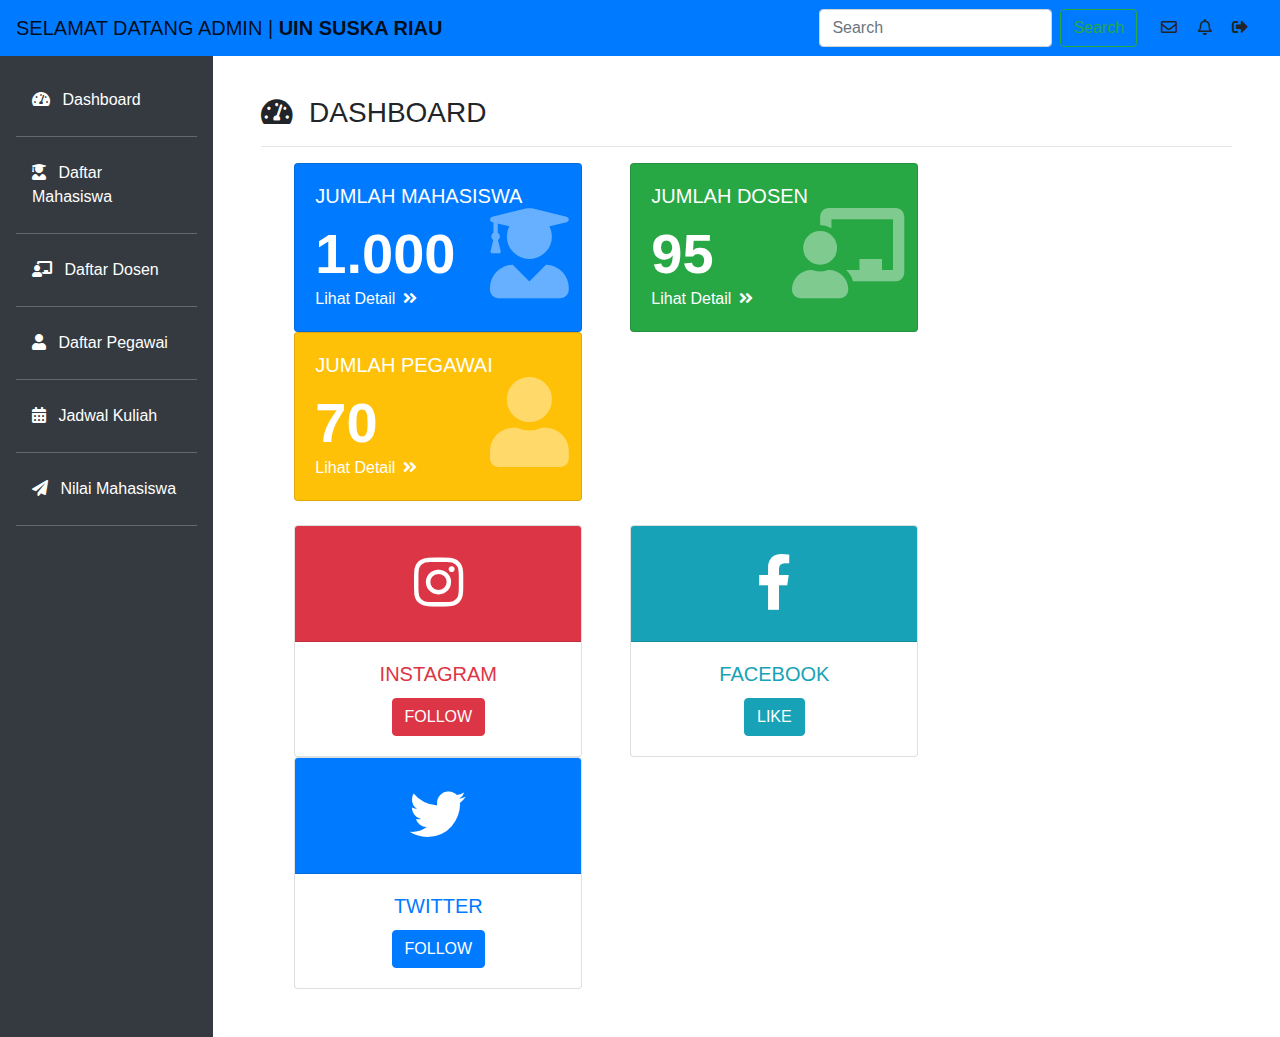
<file: index.html>
<!doctype html>
<html lang="en">
  <head>
    <!-- Required meta tags -->
    <meta charset="utf-8">
    <meta name="viewport" content="width=device-width, initial-scale=1, shrink-to-fit=no">

    <!-- Bootstrap CSS -->
    <link rel="stylesheet" href="https://maxcdn.bootstrapcdn.com/bootstrap/4.0.0/css/bootstrap.min.css" integrity="sha384-Gn5384xqQ1aoWXA+058RXPxPg6fy4IWvTNh0E263XmFcJlSAwiGgFAW/dAiS6JXm" crossorigin="anonymous">
    <link rel="stylesheet" type="text/css" href="admin.css">
    <link rel="stylesheet" type="text/css" href="fontawesome-free/css/all.min.css">

    <title>Bootstrap</title>
  </head>
  <body>
    
    <nav class="navbar navbar-expand-lg navbar-light bg-primary fixed-top">
      <a class="navbar-brand" href="#">SELAMAT DATANG ADMIN | <b>UIN SUSKA RIAU</b></a>
        
          <form class="form-inline my-2 my-lg-0 ml-auto">
            <input class="form-control mr-sm-2" type="search" placeholder="Search" aria-label="Search">
            <button class="btn btn-outline-success my-2 my-sm-0" type="submit ">Search</button>
          </form>

          <div class="icon ml-4">
            <i class="far fa-envelope mr-3" data-toggle="tooltip" title="Message"></i>
            <i class="far fa-bell mr-3" data-toggle="tooltip" title="Notifikasi"></i>
            <i class="fas fa-sign-out-alt mr-3" data-toggle="tooltip" title="Sign Out"></i>
          </div>
        </div>
      </nav>

      <div class="row no-gutters mt-5">
        <div class="col-md-2 bg-dark mt-2 pr-3 pt-4">         
          <ul class="nav flex-column ml-3 mb-5">
            <li class="nav-item">
              <a class="nav-link active text-white" href=index.html><i class="fas fa-tachometer-alt mr-2"></i>
              Dashboard</a><hr class="bg-secondary">
            </li>
            <li class="nav-item">
              <a class="nav-link text-white" href="mahasiswa.html"><i class="fas fa-user-graduate mr-2"></i>
              Daftar Mahasiswa</a><hr class="bg-secondary">
            </li>
            <li class="nav-item">
              <a class="nav-link text-white" href="dosen.html"><i class="fas fa-chalkboard-teacher mr-2"></i>
              Daftar Dosen</a><hr class="bg-secondary">
            </li>
            <li class="nav-item">
              <a class="nav-link text-white" href="pegawai.html"><i class="fas fa-user mr-2"></i>
              Daftar Pegawai</a><hr class="bg-secondary">
            </li>
            <li class="nav-item">
              <a class="nav-link text-white" href="jadwal.html"><i class="fas fa-calendar-alt mr-2"></i>
              Jadwal Kuliah</a><hr class="bg-secondary">
            </li>
            <li class="nav-item">
              <a class="nav-link text-white" href="nilai.html"><i class="fas fa-paper-plane mr-2"></i>
              Nilai Mahasiswa</a><hr class="bg-secondary">
            </li>

          </ul>
        </div>
        <div class="col-md-10 p-5 pt-2">
          <h3><i class="fas fa-tachometer-alt mr-2"></i> DASHBOARD </h3><hr>

          <div class="row text-white">
            <div class="card bg-primary ml-5" style="width: 18rem;">  
              <div class="card-body">
                <div class="card-body-icon">
                  <i class="fas fa-user-graduate mr-2"></i>
                </div>
                <h5 class="card-title">JUMLAH MAHASISWA</h5>
                <div class="display-4">1.000</div>
                <a href=""><p class="card-text text-white">Lihat Detail<i class="fas
                  fa-angle-double-right ml-2"></i></p></a>               
              </div>
            </div>

            <div class="card bg-success ml-5" style="width: 18rem;">  
              <div class="card-body">
                <div class="card-body-icon">
                  <i class="fas fa-chalkboard-teacher mr-2"></i> 
                </div>
                <h5 class="card-title">JUMLAH DOSEN</h5>
                <div class="display-4">95</div>
                <a href=""><p class="card-text text-white">Lihat Detail<i class="fas
                  fa-angle-double-right ml-2"></i></p></a>               
              </div>
            </div>

            <div class="card bg-warning ml-5" style="width: 18rem;">  
              <div class="card-body">
                <div class="card-body-icon">
                  <i class="fas fa-user mr-2"></i>
                </div>
                <h5 class="card-title">JUMLAH PEGAWAI</h5>
                <div class="display-4">70</div>
                <a href=""><p class="card-text text-white">Lihat Detail<i class="fas
                  fa-angle-double-right ml-2"></i></p></a>               
              </div>
            </div>           
          </div>

          <div class="row mt-4">
            <div class="card ml-5 text-white text-center" style="width: 18rem;"> 
              <div class="card-header bg-danger display-4 pt-4 pb-4">
                <i class="fab fa-instagram"></i>
              </div>
              <div class="card-body">
                <h5 class="card-title text-danger">INSTAGRAM</h5>
                <a href="#" class="btn btn-danger">FOLLOW</a>
              </div>
            </div>

            <div class="card ml-5 text-white text-center" style="width: 18rem;"> 
              <div class="card-header bg-info display-4 pt-4 pb-4">
               <i class="fab fa-facebook-f"></i>
              </div>
              <div class="card-body">
                <h5 class="card-title text-info">FACEBOOK</h5>
                <a href="#" class="btn btn-info">LIKE</a>
              </div>
            </div>

            <div class="card ml-5 text-white text-center" style="width: 18rem;"> 
              <div class="card-header bg-primary display-4 pt-4 pb-4">
                <i class="fab fa-twitter"></i>
              </div>
              <div class="card-body">
                <h5 class="card-title text-primary">TWITTER</h5>
                <a href="#" class="btn btn-primary">FOLLOW</a>
              </div>
            </div>
          </div>
        </div>
      </div>

    <!-- Optional JavaScript -->
    <!-- jQuery first, then Popper.js, then Bootstrap JS -->
    <script src="https://code.jquery.com/jquery-3.2.1.slim.min.js" integrity="sha384-KJ3o2DKtIkvYIK3UENzmM7KCkRr/rE9/Qpg6aAZGJwFDMVNA/GpGFF93hXpG5KkN" crossorigin="anonymous"></script>
    <script src="https://cdnjs.cloudflare.com/ajax/libs/popper.js/1.12.9/umd/popper.min.js" integrity="sha384-ApNbgh9B+Y1QKtv3Rn7W3mgPxhU9K/ScQsAP7hUibX39j7fakFPskvXusvfa0b4Q" crossorigin="anonymous"></script>
    <script src="https://maxcdn.bootstrapcdn.com/bootstrap/4.0.0/js/bootstrap.min.js" integrity="sha384-JZR6Spejh4U02d8jOt6vLEHfe/JQGiRRSQQxSfFWpi1MquVdAyjUar5+76PVCmYl" crossorigin="anonymous"></script>
    <script type="text/javascript" scr="admin.js"></script>
  </body>
</html>
</file>
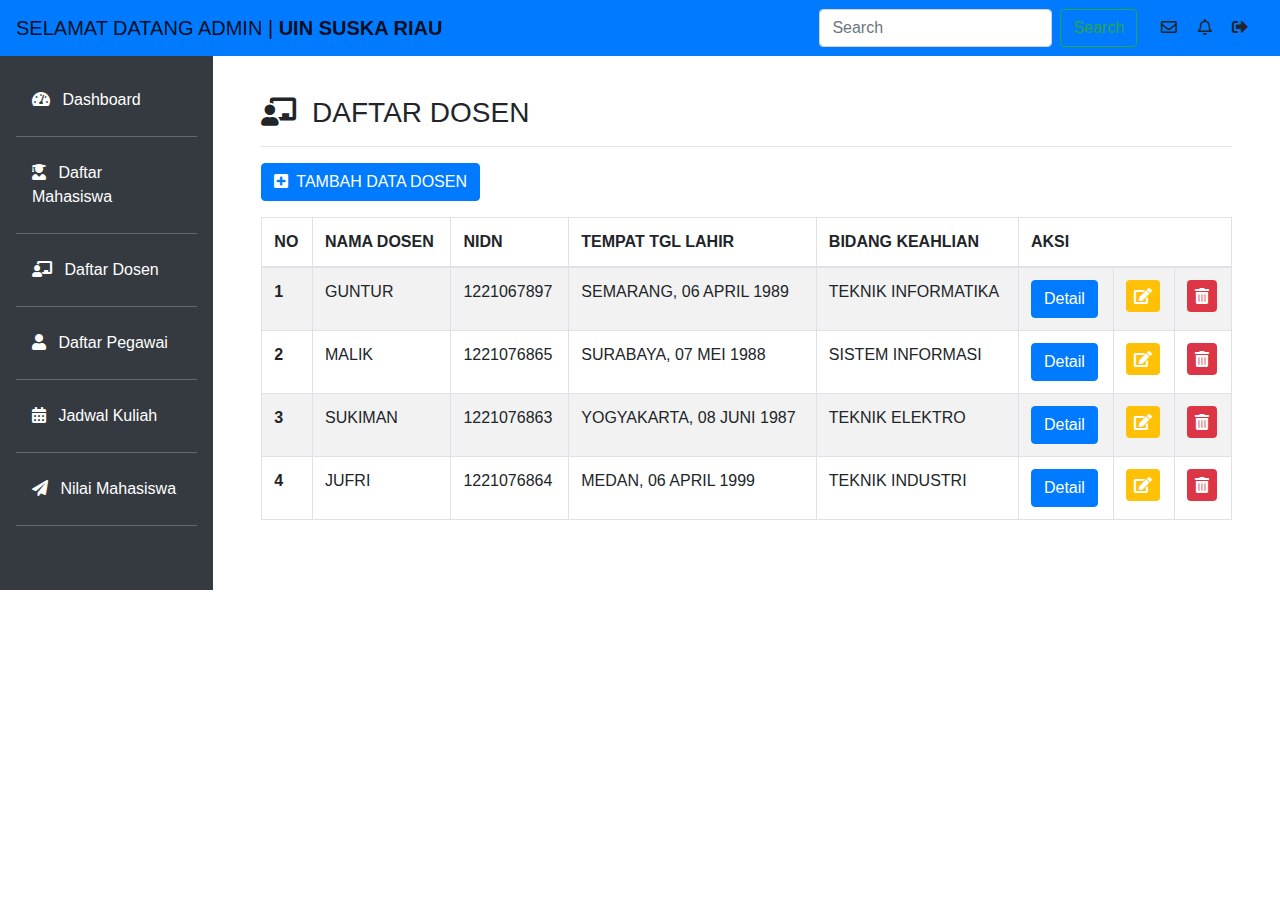
<file: dosen.html>
<!doctype html>
<html lang="en">
  <head>
    <!-- Required meta tags -->
    <meta charset="utf-8">
    <meta name="viewport" content="width=device-width, initial-scale=1, shrink-to-fit=no">

    <!-- Bootstrap CSS -->
    <link rel="stylesheet" href="https://maxcdn.bootstrapcdn.com/bootstrap/4.0.0/css/bootstrap.min.css" integrity="sha384-Gn5384xqQ1aoWXA+058RXPxPg6fy4IWvTNh0E263XmFcJlSAwiGgFAW/dAiS6JXm" crossorigin="anonymous">
    <link rel="stylesheet" type="text/css" href="admin.css">
    <link rel="stylesheet" type="text/css" href="fontawesome-free/css/all.min.css">

    <title>Hello, world!</title>
  </head>
  <body>
    
    <nav class="navbar navbar-expand-lg navbar-light bg-primary fixed-top">
      <a class="navbar-brand" href="#">SELAMAT DATANG ADMIN | <b>UIN SUSKA RIAU</b></a>
        
          <form class="form-inline my-2 my-lg-0 ml-auto">
            <input class="form-control mr-sm-2" type="search" placeholder="Search" aria-label="Search">
            <button class="btn btn-outline-success my-2 my-sm-0" type="submit ">Search</button>
          </form>

          <div class="icon ml-4">
            <i class="far fa-envelope mr-3" data-toggle="tooltip" title="Message"></i>
            <i class="far fa-bell mr-3" data-toggle="tooltip" title="Notifikasi"></i>
            <i class="fas fa-sign-out-alt mr-3" data-toggle="tooltip" title="Sign Out"></i>
          </div>
        </div>
      </nav>

      <div class="row no-gutters mt-5">
        <div class="col-md-2 bg-dark mt-2 pr-3 pt-4">         
          <ul class="nav flex-column ml-3 mb-5">
            <li class="nav-item">
              <a class="nav-link active text-white" href=index.html><i class="fas fa-tachometer-alt mr-2"></i>
              Dashboard</a><hr class="bg-secondary">
            </li>
            <li class="nav-item">
              <a class="nav-link text-white" href="mahasiswa.html"><i class="fas fa-user-graduate mr-2"></i>
              Daftar Mahasiswa</a><hr class="bg-secondary">
            </li>
            <li class="nav-item">
              <a class="nav-link text-white" href="dosen.html"><i class="fas fa-chalkboard-teacher mr-2"></i>
              Daftar Dosen</a><hr class="bg-secondary">
            </li>
            <li class="nav-item">
              <a class="nav-link text-white" href="pegawai.html"><i class="fas fa-user mr-2"></i>
              Daftar Pegawai</a><hr class="bg-secondary">
            </li>
            <li class="nav-item">
              <a class="nav-link text-white" href="jadwal.html"><i class="fas fa-calendar-alt mr-2"></i>
              Jadwal Kuliah</a><hr class="bg-secondary">
            </li>
            <li class="nav-item">
              <a class="nav-link text-white" href="nilai.html"><i class="fas fa-paper-plane mr-2"></i>
              Nilai Mahasiswa</a><hr class="bg-secondary">
            </li>

          </ul>
        </div>
        <div class="col-md-10 p-5 pt-2">
          <h3><i class="fas fa-chalkboard-teacher mr-2"></i> DAFTAR DOSEN </h3><hr>
          <a href="" class="btn btn-primary mb-3"><i class="fas fa-plus-square mr-2"></i>TAMBAH DATA DOSEN</a>
          <table class="table table-striped table-bordered">
            <thead>
              <tr>
                <th scope="col">NO</th>
                <th scope="col">NAMA DOSEN</th>
                <th scope="col">NIDN</th>
                <th scope="col">TEMPAT TGL LAHIR</th>
                <th scope="col">BIDANG KEAHLIAN</th>
                <th colspan="3" scope="col">AKSI</th>
              </tr>
            </thead>
            <tbody>
              <tr>
                <th scope="row">1</th>
                <td>GUNTUR</td>
                <td>1221067897</td>
                <td>SEMARANG, 06 APRIL 1989</td>
                <td>TEKNIK INFORMATIKA</td>
                <td><a href="" class="btn btn-primary">Detail</a></td>
                <td><i class="fas fa-edit bg-warning p-2 text-white rounded" data-toggle="tooltip" title="Edit"></i></td>
                <td><i class="fas fa-trash-alt bg-danger p-2 text-white rounded" ata-toggle="tooltip" title="Delete"></i></td>
              </tr>

               <tr>
                <th scope="row">2</th>
                <td>MALIK</td>
                <td>1221076865</td>
                <td>SURABAYA, 07 MEI 1988</td>
                <td>SISTEM INFORMASI</td>
                <td><a href="" class="btn btn-primary">Detail</a></td>
                <td><i class="fas fa-edit bg-warning p-2 text-white rounded" ata-toggle="tooltip" title="Edit"></i></td>
                <td><i class="fas fa-trash-alt bg-danger p-2 text-white rounded" ata-toggle="tooltip" title="Delete"></i></td>
              </tr>

               <tr>
                <th scope="row">3</th>
                <td>SUKIMAN</td>
                <td>1221076863</td>
                <td>YOGYAKARTA, 08 JUNI 1987</td>
                <td>TEKNIK ELEKTRO</td>
                <td><a href="" class="btn btn-primary">Detail</a></td>
                <td><i class="fas fa-edit bg-warning p-2 text-white rounded" ata-toggle="tooltip" title="Edit"></i></td>
                <td><i class="fas fa-trash-alt bg-danger p-2 text-white rounded" ata-toggle="tooltip" title="Delete"></i></td>
              </tr>

               <tr>
                <th scope="row">4</th>
                <td>JUFRI</td>
                <td>1221076864</td>
                <td>MEDAN, 06 APRIL 1999</td>
                <td>TEKNIK INDUSTRI</td>
                <td><a href="" class="btn btn-primary">Detail</a></td>
                <td><i class="fas fa-edit bg-warning p-2 text-white rounded" ata-toggle="tooltip" title="Edit"></i></td>
                <td><i class="fas fa-trash-alt bg-danger p-2 text-white rounded" ata-toggle="tooltip" title="Delete"></i></td>
              </tr>
              
            </tbody>
          </table>
        </div>
      </div>

    <!-- Optional JavaScript -->
    <!-- jQuery first, then Popper.js, then Bootstrap JS -->
    <script src="https://code.jquery.com/jquery-3.2.1.slim.min.js" integrity="sha384-KJ3o2DKtIkvYIK3UENzmM7KCkRr/rE9/Qpg6aAZGJwFDMVNA/GpGFF93hXpG5KkN" crossorigin="anonymous"></script>
    <script src="https://cdnjs.cloudflare.com/ajax/libs/popper.js/1.12.9/umd/popper.min.js" integrity="sha384-ApNbgh9B+Y1QKtv3Rn7W3mgPxhU9K/ScQsAP7hUibX39j7fakFPskvXusvfa0b4Q" crossorigin="anonymous"></script>
    <script src="https://maxcdn.bootstrapcdn.com/bootstrap/4.0.0/js/bootstrap.min.js" integrity="sha384-JZR6Spejh4U02d8jOt6vLEHfe/JQGiRRSQQxSfFWpi1MquVdAyjUar5+76PVCmYl" crossorigin="anonymous"></script>
    <script type="text/javascript" scr="admin.js"></script>
  </body>
</html>
</file>
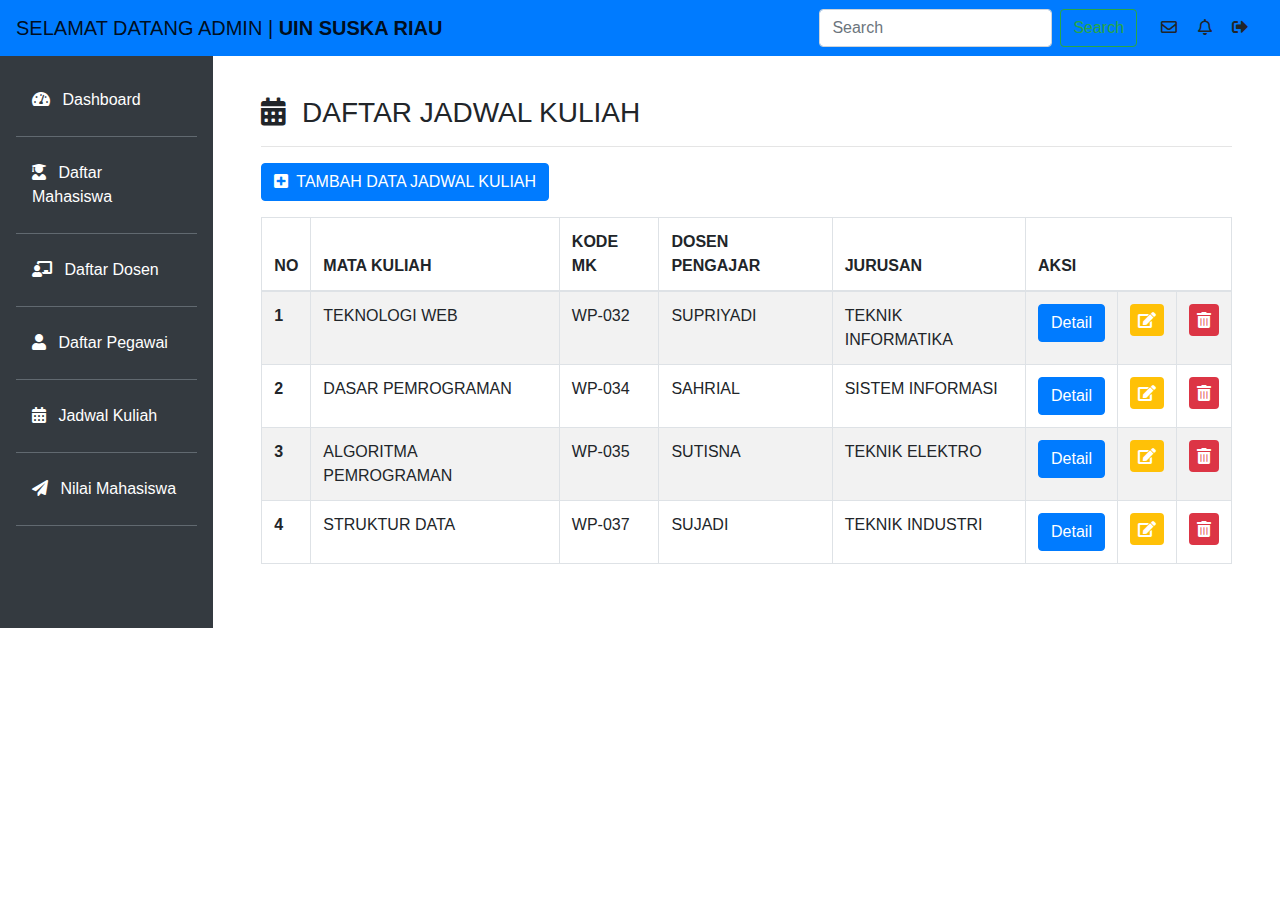
<file: jadwal.html>
<!doctype html>
<html lang="en">
  <head>
    <!-- Required meta tags -->
    <meta charset="utf-8">
    <meta name="viewport" content="width=device-width, initial-scale=1, shrink-to-fit=no">

    <!-- Bootstrap CSS -->
    <link rel="stylesheet" href="https://maxcdn.bootstrapcdn.com/bootstrap/4.0.0/css/bootstrap.min.css" integrity="sha384-Gn5384xqQ1aoWXA+058RXPxPg6fy4IWvTNh0E263XmFcJlSAwiGgFAW/dAiS6JXm" crossorigin="anonymous">
    <link rel="stylesheet" type="text/css" href="admin.css">
    <link rel="stylesheet" type="text/css" href="fontawesome-free/css/all.min.css">

    <title>Hello, world!</title>
  </head>
  <body>
    
    <nav class="navbar navbar-expand-lg navbar-light bg-primary fixed-top">
      <a class="navbar-brand" href="#">SELAMAT DATANG ADMIN | <b>UIN SUSKA RIAU</b></a>
        
          <form class="form-inline my-2 my-lg-0 ml-auto">
            <input class="form-control mr-sm-2" type="search" placeholder="Search" aria-label="Search">
            <button class="btn btn-outline-success my-2 my-sm-0" type="submit ">Search</button>
          </form>

          <div class="icon ml-4">
            <i class="far fa-envelope mr-3" data-toggle="tooltip" title="Message"></i>
            <i class="far fa-bell mr-3" data-toggle="tooltip" title="Notifikasi"></i>
            <i class="fas fa-sign-out-alt mr-3" data-toggle="tooltip" title="Sign Out"></i>
          </div>
        </div>
      </nav>

      <div class="row no-gutters mt-5">
        <div class="col-md-2 bg-dark mt-2 pr-3 pt-4">         
          <ul class="nav flex-column ml-3 mb-5">
            <li class="nav-item">
              <a class="nav-link active text-white" href=index.html><i class="fas fa-tachometer-alt mr-2"></i>
              Dashboard</a><hr class="bg-secondary">
            </li>
            <li class="nav-item">
              <a class="nav-link text-white" href="mahasiswa.html"><i class="fas fa-user-graduate mr-2"></i>
              Daftar Mahasiswa</a><hr class="bg-secondary">
            </li>
            <li class="nav-item">
              <a class="nav-link text-white" href="dosen.html"><i class="fas fa-chalkboard-teacher mr-2"></i>
              Daftar Dosen</a><hr class="bg-secondary">
            </li>
            <li class="nav-item">
              <a class="nav-link text-white" href="pegawai.html"><i class="fas fa-user mr-2"></i>
              Daftar Pegawai</a><hr class="bg-secondary">
            </li>
            <li class="nav-item">
              <a class="nav-link text-white" href="jadwal.html"><i class="fas fa-calendar-alt mr-2"></i>
              Jadwal Kuliah</a><hr class="bg-secondary">
            </li>
            <li class="nav-item">
              <a class="nav-link text-white" href="nilai.html"><i class="fas fa-paper-plane mr-2"></i>
              Nilai Mahasiswa</a><hr class="bg-secondary">
            </li>

          </ul>
        </div>
        <div class="col-md-10 p-5 pt-2">
          <h3><i class="fas fa-calendar-alt mr-2"></i> DAFTAR JADWAL KULIAH </h3><hr>
          <a href="" class="btn btn-primary mb-3"><i class="fas fa-plus-square mr-2"></i>TAMBAH DATA JADWAL KULIAH</a>
          <table class="table table-striped table-bordered">
            <thead>
              <tr>
                <th scope="col">NO</th>
                <th scope="col">MATA KULIAH</th>
                <th scope="col">KODE MK</th>
                <th scope="col">DOSEN PENGAJAR</th>
                <th scope="col">JURUSAN</th>
                <th colspan="3" scope="col">AKSI</th>
              </tr>
            </thead>
            <tbody>
              <tr>
                <th scope="row">1</th>
                <td>TEKNOLOGI WEB</td>
                <td>WP-032</td>
                <td>SUPRIYADI</td>
                <td>TEKNIK INFORMATIKA</td>
                <td><a href="" class="btn btn-primary">Detail</a></td>
                <td><i class="fas fa-edit bg-warning p-2 text-white rounded" data-toggle="tooltip" title="Edit"></i></td>
                <td><i class="fas fa-trash-alt bg-danger p-2 text-white rounded" ata-toggle="tooltip" title="Delete"></i></td>
              </tr>

               <tr>
                <th scope="row">2</th>
                <td>DASAR PEMROGRAMAN</td>
                <td>WP-034</td>
                <td>SAHRIAL</td>
                <td>SISTEM INFORMASI</td>
                <td><a href="" class="btn btn-primary">Detail</a></td>
                <td><i class="fas fa-edit bg-warning p-2 text-white rounded" ata-toggle="tooltip" title="Edit"></i></td>
                <td><i class="fas fa-trash-alt bg-danger p-2 text-white rounded" ata-toggle="tooltip" title="Delete"></i></td>
              </tr>

               <tr>
                <th scope="row">3</th>
                <td>ALGORITMA PEMROGRAMAN</td>
                <td>WP-035</td>
                <td>SUTISNA</td>
                <td>TEKNIK ELEKTRO</td>
                <td><a href="" class="btn btn-primary">Detail</a></td>
                <td><i class="fas fa-edit bg-warning p-2 text-white rounded" ata-toggle="tooltip" title="Edit"></i></td>
                <td><i class="fas fa-trash-alt bg-danger p-2 text-white rounded" ata-toggle="tooltip" title="Delete"></i></td>
              </tr>

               <tr>
                <th scope="row">4</th>
                <td>STRUKTUR DATA</td>
                <td>WP-037</td>
                <td>SUJADI</td>
                <td>TEKNIK INDUSTRI</td>
                <td><a href="" class="btn btn-primary">Detail</a></td>
                <td><i class="fas fa-edit bg-warning p-2 text-white rounded" ata-toggle="tooltip" title="Edit"></i></td>
                <td><i class="fas fa-trash-alt bg-danger p-2 text-white rounded" ata-toggle="tooltip" title="Delete"></i></td>
              </tr>
              
            </tbody>
          </table>
        </div>
      </div>

    <!-- Optional JavaScript -->
    <!-- jQuery first, then Popper.js, then Bootstrap JS -->
    <script src="https://code.jquery.com/jquery-3.2.1.slim.min.js" integrity="sha384-KJ3o2DKtIkvYIK3UENzmM7KCkRr/rE9/Qpg6aAZGJwFDMVNA/GpGFF93hXpG5KkN" crossorigin="anonymous"></script>
    <script src="https://cdnjs.cloudflare.com/ajax/libs/popper.js/1.12.9/umd/popper.min.js" integrity="sha384-ApNbgh9B+Y1QKtv3Rn7W3mgPxhU9K/ScQsAP7hUibX39j7fakFPskvXusvfa0b4Q" crossorigin="anonymous"></script>
    <script src="https://maxcdn.bootstrapcdn.com/bootstrap/4.0.0/js/bootstrap.min.js" integrity="sha384-JZR6Spejh4U02d8jOt6vLEHfe/JQGiRRSQQxSfFWpi1MquVdAyjUar5+76PVCmYl" crossorigin="anonymous"></script>
    <script type="text/javascript" scr="admin.js"></script>
  </body>
</html>
</file>
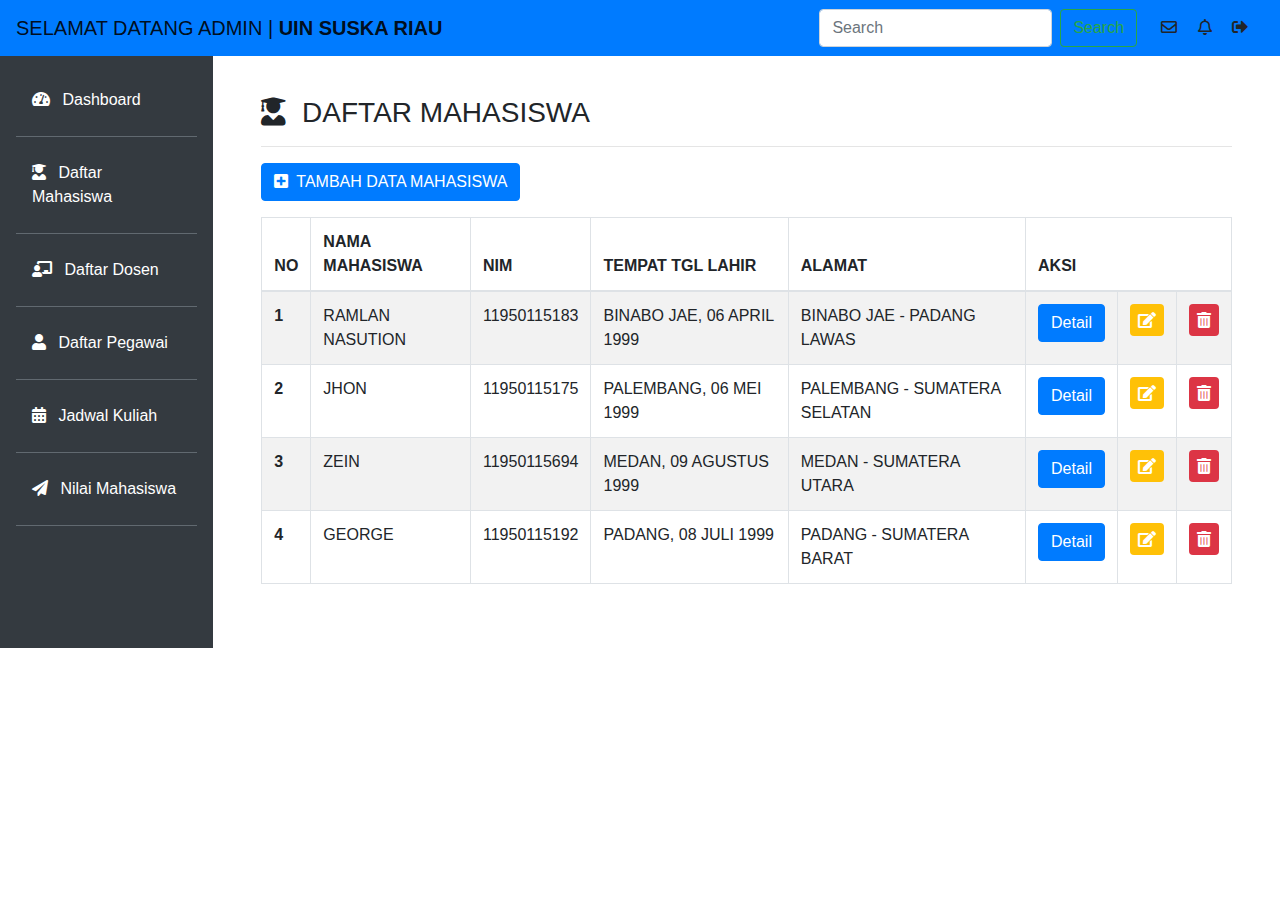
<file: mahasiswa.html>
<!doctype html>
<html lang="en">
  <head>
    <!-- Required meta tags -->
    <meta charset="utf-8">
    <meta name="viewport" content="width=device-width, initial-scale=1, shrink-to-fit=no">

    <!-- Bootstrap CSS -->
    <link rel="stylesheet" href="https://maxcdn.bootstrapcdn.com/bootstrap/4.0.0/css/bootstrap.min.css" integrity="sha384-Gn5384xqQ1aoWXA+058RXPxPg6fy4IWvTNh0E263XmFcJlSAwiGgFAW/dAiS6JXm" crossorigin="anonymous">
    <link rel="stylesheet" type="text/css" href="admin.css">
    <link rel="stylesheet" type="text/css" href="fontawesome-free/css/all.min.css">

    <title>Hello, world!</title>
  </head>
  <body>
    
    <nav class="navbar navbar-expand-lg navbar-light bg-primary fixed-top">
      <a class="navbar-brand" href="#">SELAMAT DATANG ADMIN | <b>UIN SUSKA RIAU</b></a>
        
          <form class="form-inline my-2 my-lg-0 ml-auto">
            <input class="form-control mr-sm-2" type="search" placeholder="Search" aria-label="Search">
            <button class="btn btn-outline-success my-2 my-sm-0" type="submit ">Search</button>
          </form>

          <div class="icon ml-4">
            <i class="far fa-envelope mr-3" data-toggle="tooltip" title="Message"></i>
            <i class="far fa-bell mr-3" data-toggle="tooltip" title="Notifikasi"></i>
            <i class="fas fa-sign-out-alt mr-3" data-toggle="tooltip" title="Sign Out"></i>
          </div>
        </div>
      </nav>

      <div class="row no-gutters mt-5">
        <div class="col-md-2 bg-dark mt-2 pr-3 pt-4">         
          <ul class="nav flex-column ml-3 mb-5">
            <li class="nav-item">
              <a class="nav-link active text-white" href=index.html><i class="fas fa-tachometer-alt mr-2"></i>
              Dashboard</a><hr class="bg-secondary">
            </li>
            <li class="nav-item">
              <a class="nav-link text-white" href="mahasiswa.html"><i class="fas fa-user-graduate mr-2"></i>
              Daftar Mahasiswa</a><hr class="bg-secondary">
            </li>
            <li class="nav-item">
              <a class="nav-link text-white" href="dosen.html"><i class="fas fa-chalkboard-teacher mr-2"></i>
              Daftar Dosen</a><hr class="bg-secondary">
            </li>
            <li class="nav-item">
              <a class="nav-link text-white" href="pegawai.html"><i class="fas fa-user mr-2"></i>
              Daftar Pegawai</a><hr class="bg-secondary">
            </li>
            <li class="nav-item">
              <a class="nav-link text-white" href="jadwal.html"><i class="fas fa-calendar-alt mr-2"></i>
              Jadwal Kuliah</a><hr class="bg-secondary">
            </li>
            <li class="nav-item">
              <a class="nav-link text-white" href="nilai.html"><i class="fas fa-paper-plane mr-2"></i>
              Nilai Mahasiswa</a><hr class="bg-secondary">
            </li>

          </ul>
        </div>
        <div class="col-md-10 p-5 pt-2">
          <h3><i class="fas fa-user-graduate mr-2"></i> DAFTAR MAHASISWA </h3><hr>
          <a href="" class="btn btn-primary mb-3"><i class="fas fa-plus-square mr-2"></i>TAMBAH DATA MAHASISWA</a>
          <table class="table table-striped table-bordered">
            <thead>
              <tr>
                <th scope="col">NO</th>
                <th scope="col">NAMA MAHASISWA</th>
                <th scope="col">NIM</th>
                <th scope="col">TEMPAT TGL LAHIR</th>
                <th scope="col">ALAMAT</th>
                <th colspan="3" scope="col">AKSI</th>
              </tr>
            </thead>
            <tbody>
              <tr>
                <th scope="row">1</th>
                <td>RAMLAN NASUTION</td>
                <td>11950115183</td>
                <td>BINABO JAE, 06 APRIL 1999</td>
                <td>BINABO JAE - PADANG LAWAS</td>
                <td><a href="" class="btn btn-primary">Detail</a></td>
                <td><i class="fas fa-edit bg-warning p-2 text-white rounded" data-toggle="tooltip" title="Edit"></i></td>
                <td><i class="fas fa-trash-alt bg-danger p-2 text-white rounded" ata-toggle="tooltip" title="Delete"></i></td>
              </tr>

               <tr>
                <th scope="row">2</th>
                <td>JHON</td>
                <td>11950115175</td>
                <td>PALEMBANG, 06 MEI 1999</td>
                <td>PALEMBANG - SUMATERA SELATAN</td>
                <td><a href="" class="btn btn-primary">Detail</a></td>
                <td><i class="fas fa-edit bg-warning p-2 text-white rounded" ata-toggle="tooltip" title="Edit"></i></td>
                <td><i class="fas fa-trash-alt bg-danger p-2 text-white rounded" ata-toggle="tooltip" title="Delete"></i></td>
              </tr>

               <tr>
                <th scope="row">3</th>
                <td>ZEIN</td>
                <td>11950115694</td>
                <td>MEDAN, 09 AGUSTUS 1999</td>
                <td>MEDAN - SUMATERA UTARA</td>
                <td><a href="" class="btn btn-primary">Detail</a></td>
                <td><i class="fas fa-edit bg-warning p-2 text-white rounded" ata-toggle="tooltip" title="Edit"></i></td>
                <td><i class="fas fa-trash-alt bg-danger p-2 text-white rounded" ata-toggle="tooltip" title="Delete"></i></td>
              </tr>

               <tr>
                <th scope="row">4</th>
                <td>GEORGE</td>
                <td>11950115192</td>
                <td>PADANG, 08 JULI 1999</td>
                <td>PADANG - SUMATERA BARAT</td>
                <td><a href="" class="btn btn-primary">Detail</a></td>
                <td><i class="fas fa-edit bg-warning p-2 text-white rounded" ata-toggle="tooltip" title="Edit"></i></td>
                <td><i class="fas fa-trash-alt bg-danger p-2 text-white rounded" ata-toggle="tooltip" title="Delete"></i></td>
              </tr>
              
            </tbody>
          </table>
        </div>
      </div>

    <!-- Optional JavaScript -->
    <!-- jQuery first, then Popper.js, then Bootstrap JS -->
    <script src="https://code.jquery.com/jquery-3.2.1.slim.min.js" integrity="sha384-KJ3o2DKtIkvYIK3UENzmM7KCkRr/rE9/Qpg6aAZGJwFDMVNA/GpGFF93hXpG5KkN" crossorigin="anonymous"></script>
    <script src="https://cdnjs.cloudflare.com/ajax/libs/popper.js/1.12.9/umd/popper.min.js" integrity="sha384-ApNbgh9B+Y1QKtv3Rn7W3mgPxhU9K/ScQsAP7hUibX39j7fakFPskvXusvfa0b4Q" crossorigin="anonymous"></script>
    <script src="https://maxcdn.bootstrapcdn.com/bootstrap/4.0.0/js/bootstrap.min.js" integrity="sha384-JZR6Spejh4U02d8jOt6vLEHfe/JQGiRRSQQxSfFWpi1MquVdAyjUar5+76PVCmYl" crossorigin="anonymous"></script>
    <script type="text/javascript" scr="admin.js"></script>
  </body>
</html>
</file>
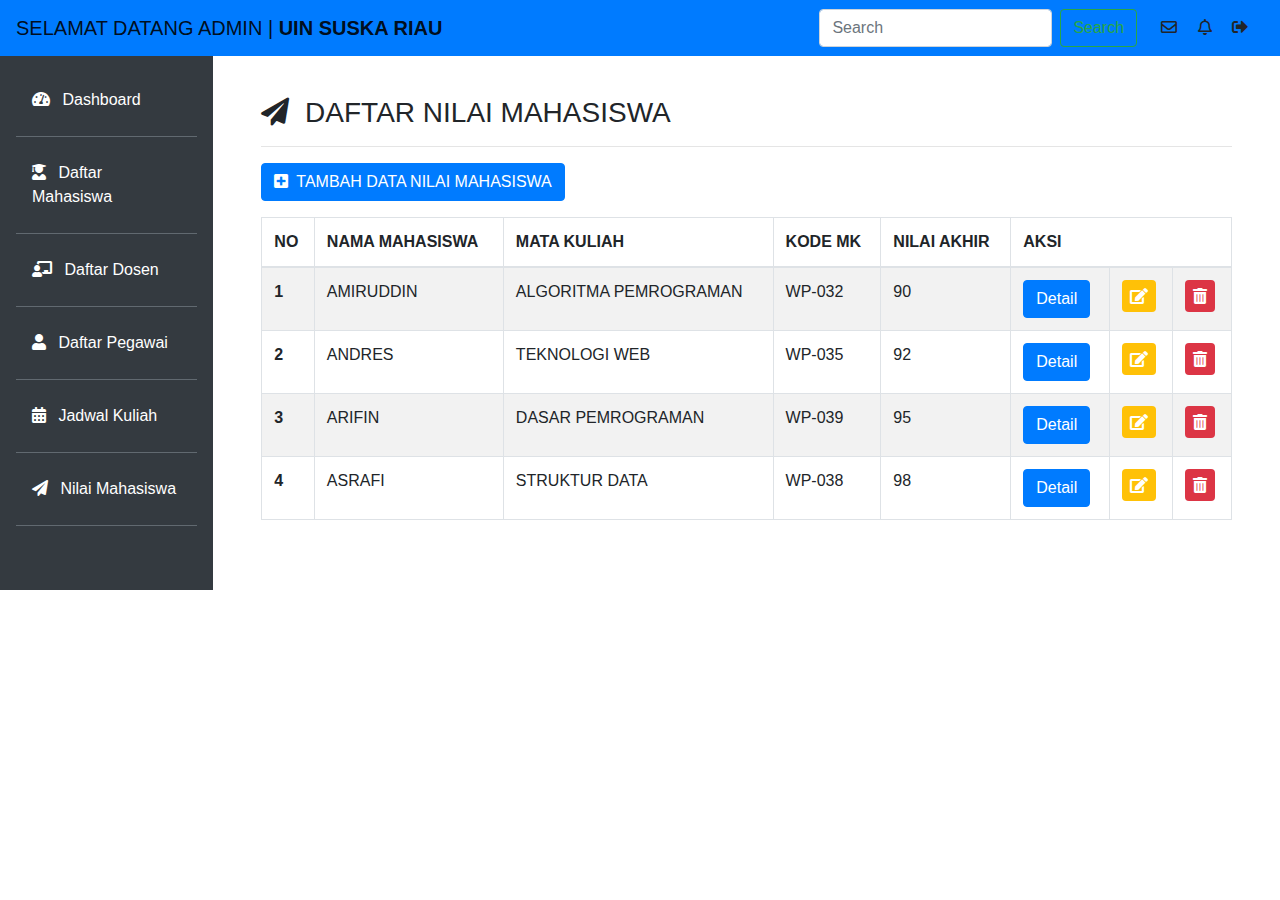
<file: nilai.html>
<!doctype html>
<html lang="en">
  <head>
    <!-- Required meta tags -->
    <meta charset="utf-8">
    <meta name="viewport" content="width=device-width, initial-scale=1, shrink-to-fit=no">

    <!-- Bootstrap CSS -->
    <link rel="stylesheet" href="https://maxcdn.bootstrapcdn.com/bootstrap/4.0.0/css/bootstrap.min.css" integrity="sha384-Gn5384xqQ1aoWXA+058RXPxPg6fy4IWvTNh0E263XmFcJlSAwiGgFAW/dAiS6JXm" crossorigin="anonymous">
    <link rel="stylesheet" type="text/css" href="admin.css">
    <link rel="stylesheet" type="text/css" href="fontawesome-free/css/all.min.css">

    <title>Hello, world!</title>
  </head>
  <body>
    
    <nav class="navbar navbar-expand-lg navbar-light bg-primary fixed-top">
      <a class="navbar-brand" href="#">SELAMAT DATANG ADMIN | <b>UIN SUSKA RIAU</b></a>
        
          <form class="form-inline my-2 my-lg-0 ml-auto">
            <input class="form-control mr-sm-2" type="search" placeholder="Search" aria-label="Search">
            <button class="btn btn-outline-success my-2 my-sm-0" type="submit ">Search</button>
          </form>

          <div class="icon ml-4">
            <i class="far fa-envelope mr-3" data-toggle="tooltip" title="Message"></i>
            <i class="far fa-bell mr-3" data-toggle="tooltip" title="Notifikasi"></i>
            <i class="fas fa-sign-out-alt mr-3" data-toggle="tooltip" title="Sign Out"></i>
          </div>
        </div>
      </nav>

      <div class="row no-gutters mt-5">
        <div class="col-md-2 bg-dark mt-2 pr-3 pt-4">         
          <ul class="nav flex-column ml-3 mb-5">
            <li class="nav-item">
              <a class="nav-link active text-white" href=index.html.html><i class="fas fa-tachometer-alt mr-2"></i>
              Dashboard</a><hr class="bg-secondary">
            </li>
            <li class="nav-item">
              <a class="nav-link text-white" href="mahasiswa.html"><i class="fas fa-user-graduate mr-2"></i>
              Daftar Mahasiswa</a><hr class="bg-secondary">
            </li>
            <li class="nav-item">
              <a class="nav-link text-white" href="dosen.html"><i class="fas fa-chalkboard-teacher mr-2"></i>
              Daftar Dosen</a><hr class="bg-secondary">
            </li>
            <li class="nav-item">
              <a class="nav-link text-white" href="pegawai.html"><i class="fas fa-user mr-2"></i>
              Daftar Pegawai</a><hr class="bg-secondary">
            </li>
            <li class="nav-item">
              <a class="nav-link text-white" href="jadwal.html"><i class="fas fa-calendar-alt mr-2"></i>
              Jadwal Kuliah</a><hr class="bg-secondary">
            </li>
            <li class="nav-item">
              <a class="nav-link text-white" href="nilai.html"><i class="fas fa-paper-plane mr-2"></i>
              Nilai Mahasiswa</a><hr class="bg-secondary">
            </li>

          </ul>
        </div>
        <div class="col-md-10 p-5 pt-2">
          <h3><i class="fas fa-paper-plane mr-2"></i> DAFTAR NILAI MAHASISWA </h3><hr>
          <a href="" class="btn btn-primary mb-3"><i class="fas fa-plus-square mr-2"></i>TAMBAH DATA NILAI MAHASISWA</a>
          <table class="table table-striped table-bordered">
            <thead>
              <tr>
                <th scope="col">NO</th>
                <th scope="col">NAMA MAHASISWA</th>
                <th scope="col">MATA KULIAH</th>
                <th scope="col">KODE MK</th>
                <th scope="col">NILAI AKHIR</th>
                <th colspan="3" scope="col">AKSI</th>
              </tr>
            </thead>
            <tbody>
              <tr>
                <th scope="row">1</th>
                <td>AMIRUDDIN</td>
                <td>ALGORITMA PEMROGRAMAN</td>
                <td>WP-032</td>
                <td>90</td>
                <td><a href="" class="btn btn-primary">Detail</a></td>
                <td><i class="fas fa-edit bg-warning p-2 text-white rounded" data-toggle="tooltip" title="Edit"></i></td>
                <td><i class="fas fa-trash-alt bg-danger p-2 text-white rounded" ata-toggle="tooltip" title="Delete"></i></td>
              </tr>

               <tr>
                <th scope="row">2</th>
                <td>ANDRES</td>
                <td>TEKNOLOGI WEB</td>
                <td>WP-035</td>
                <td>92</td>
                <td><a href="" class="btn btn-primary">Detail</a></td>
                <td><i class="fas fa-edit bg-warning p-2 text-white rounded" ata-toggle="tooltip" title="Edit"></i></td>
                <td><i class="fas fa-trash-alt bg-danger p-2 text-white rounded" ata-toggle="tooltip" title="Delete"></i></td>
              </tr>

               <tr>
                <th scope="row">3</th>
                <td>ARIFIN</td>
                <td>DASAR PEMROGRAMAN</td>
                <td>WP-039</td>
                <td>95</td>
                <td><a href="" class="btn btn-primary">Detail</a></td>
                <td><i class="fas fa-edit bg-warning p-2 text-white rounded" ata-toggle="tooltip" title="Edit"></i></td>
                <td><i class="fas fa-trash-alt bg-danger p-2 text-white rounded" ata-toggle="tooltip" title="Delete"></i></td>
              </tr>

               <tr>
                <th scope="row">4</th>
                <td>ASRAFI</td>
                <td>STRUKTUR DATA</td>
                <td>WP-038</td>
                <td>98</td>
                <td><a href="" class="btn btn-primary">Detail</a></td>
                <td><i class="fas fa-edit bg-warning p-2 text-white rounded" ata-toggle="tooltip" title="Edit"></i></td>
                <td><i class="fas fa-trash-alt bg-danger p-2 text-white rounded" ata-toggle="tooltip" title="Delete"></i></td>
              </tr>
              
            </tbody>
          </table>
        </div>
      </div>

    <!-- Optional JavaScript -->
    <!-- jQuery first, then Popper.js, then Bootstrap JS -->
    <script src="https://code.jquery.com/jquery-3.2.1.slim.min.js" integrity="sha384-KJ3o2DKtIkvYIK3UENzmM7KCkRr/rE9/Qpg6aAZGJwFDMVNA/GpGFF93hXpG5KkN" crossorigin="anonymous"></script>
    <script src="https://cdnjs.cloudflare.com/ajax/libs/popper.js/1.12.9/umd/popper.min.js" integrity="sha384-ApNbgh9B+Y1QKtv3Rn7W3mgPxhU9K/ScQsAP7hUibX39j7fakFPskvXusvfa0b4Q" crossorigin="anonymous"></script>
    <script src="https://maxcdn.bootstrapcdn.com/bootstrap/4.0.0/js/bootstrap.min.js" integrity="sha384-JZR6Spejh4U02d8jOt6vLEHfe/JQGiRRSQQxSfFWpi1MquVdAyjUar5+76PVCmYl" crossorigin="anonymous"></script>
    <script type="text/javascript" scr="admin.js"></script>
  </body>
</html>
</file>
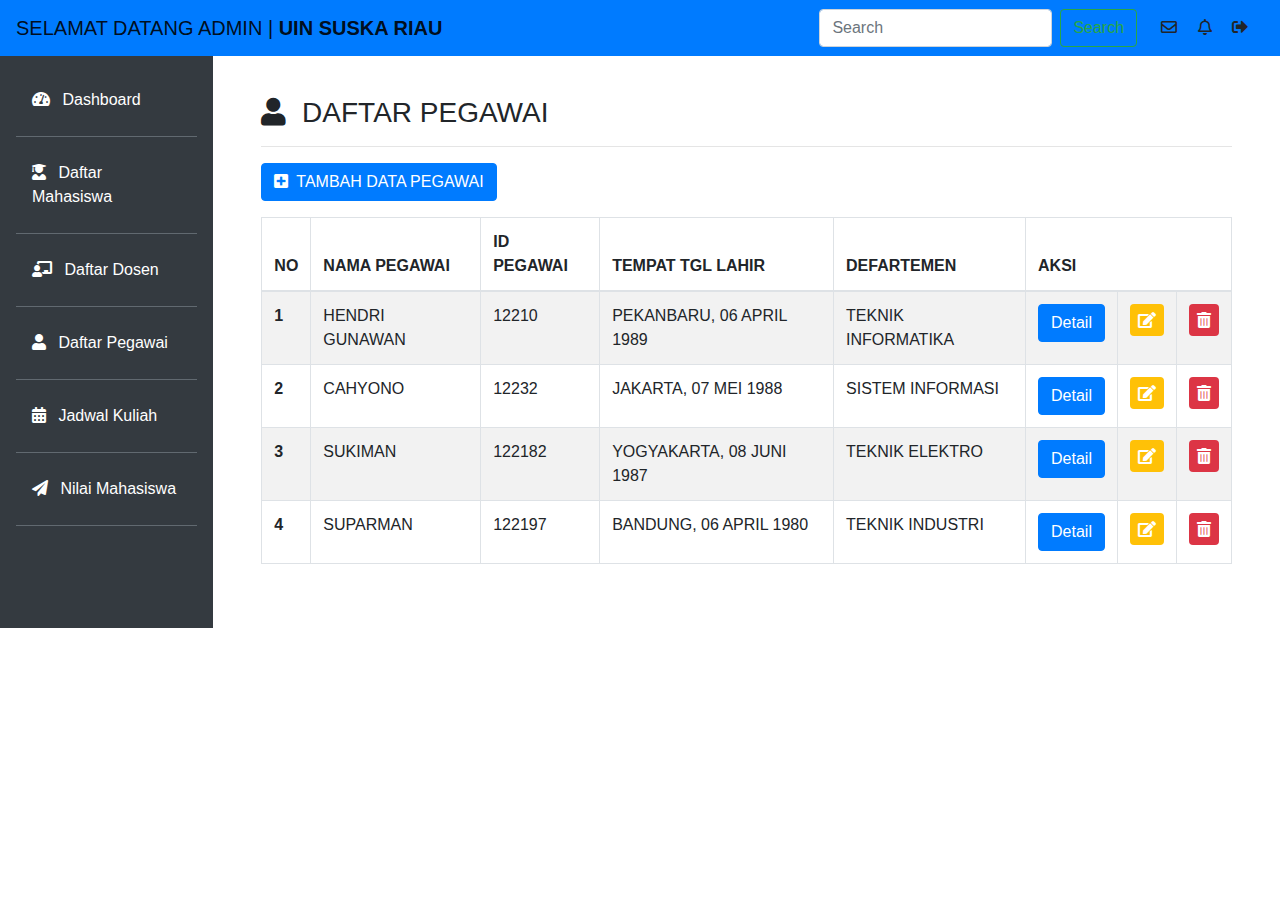
<file: pegawai.html>
<!doctype html>
<html lang="en">
  <head>
    <!-- Required meta tags -->
    <meta charset="utf-8">
    <meta name="viewport" content="width=device-width, initial-scale=1, shrink-to-fit=no">

    <!-- Bootstrap CSS -->
    <link rel="stylesheet" href="https://maxcdn.bootstrapcdn.com/bootstrap/4.0.0/css/bootstrap.min.css" integrity="sha384-Gn5384xqQ1aoWXA+058RXPxPg6fy4IWvTNh0E263XmFcJlSAwiGgFAW/dAiS6JXm" crossorigin="anonymous">
    <link rel="stylesheet" type="text/css" href="admin.css">
    <link rel="stylesheet" type="text/css" href="fontawesome-free/css/all.min.css">

    <title>Hello, world!</title>
  </head>
  <body>
    
    <nav class="navbar navbar-expand-lg navbar-light bg-primary fixed-top">
      <a class="navbar-brand" href="#">SELAMAT DATANG ADMIN | <b>UIN SUSKA RIAU</b></a>
        
          <form class="form-inline my-2 my-lg-0 ml-auto">
            <input class="form-control mr-sm-2" type="search" placeholder="Search" aria-label="Search">
            <button class="btn btn-outline-success my-2 my-sm-0" type="submit ">Search</button>
          </form>

          <div class="icon ml-4">
            <i class="far fa-envelope mr-3" data-toggle="tooltip" title="Message"></i>
            <i class="far fa-bell mr-3" data-toggle="tooltip" title="Notifikasi"></i>
            <i class="fas fa-sign-out-alt mr-3" data-toggle="tooltip" title="Sign Out"></i>
          </div>
        </div>
      </nav>

      <div class="row no-gutters mt-5">
        <div class="col-md-2 bg-dark mt-2 pr-3 pt-4">         
          <ul class="nav flex-column ml-3 mb-5">
            <li class="nav-item">
              <a class="nav-link active text-white" href=index.html><i class="fas fa-tachometer-alt mr-2"></i>
              Dashboard</a><hr class="bg-secondary">
            </li>
            <li class="nav-item">
              <a class="nav-link text-white" href="mahasiswa.html"><i class="fas fa-user-graduate mr-2"></i>
              Daftar Mahasiswa</a><hr class="bg-secondary">
            </li>
            <li class="nav-item">
              <a class="nav-link text-white" href="dosen.html"><i class="fas fa-chalkboard-teacher mr-2"></i>
              Daftar Dosen</a><hr class="bg-secondary">
            </li>
            <li class="nav-item">
              <a class="nav-link text-white" href="pegawai.html"><i class="fas fa-user mr-2"></i>
              Daftar Pegawai</a><hr class="bg-secondary">
            </li>
            <li class="nav-item">
              <a class="nav-link text-white" href="jadwal.html"><i class="fas fa-calendar-alt mr-2"></i>
              Jadwal Kuliah</a><hr class="bg-secondary">
            </li>
            <li class="nav-item">
              <a class="nav-link text-white" href="nilai.html"><i class="fas fa-paper-plane mr-2"></i>
              Nilai Mahasiswa</a><hr class="bg-secondary">
            </li>

          </ul>
        </div>
        <div class="col-md-10 p-5 pt-2">
          <h3><i class="fas fa-user mr-2"></i> DAFTAR PEGAWAI </h3><hr>
          <a href="" class="btn btn-primary mb-3"><i class="fas fa-plus-square mr-2"></i>TAMBAH DATA PEGAWAI</a>
          <table class="table table-striped table-bordered">
            <thead>
              <tr>
                <th scope="col">NO</th>
                <th scope="col">NAMA PEGAWAI</th>
                <th scope="col">ID PEGAWAI</th>
                <th scope="col">TEMPAT TGL LAHIR</th>
                <th scope="col">DEFARTEMEN</th>
                <th colspan="3" scope="col">AKSI</th>
              </tr>
            </thead>
            <tbody>
              <tr>
                <th scope="row">1</th>
                <td>HENDRI GUNAWAN</td>
                <td>12210</td>
                <td>PEKANBARU, 06 APRIL 1989</td>
                <td>TEKNIK INFORMATIKA</td>
                <td><a href="" class="btn btn-primary">Detail</a></td>
                <td><i class="fas fa-edit bg-warning p-2 text-white rounded" data-toggle="tooltip" title="Edit"></i></td>
                <td><i class="fas fa-trash-alt bg-danger p-2 text-white rounded" ata-toggle="tooltip" title="Delete"></i></td>
              </tr>

               <tr>
                <th scope="row">2</th>
                <td>CAHYONO</td>
                <td>12232</td>
                <td>JAKARTA, 07 MEI 1988</td>
                <td>SISTEM INFORMASI</td>
                <td><a href="" class="btn btn-primary">Detail</a></td>
                <td><i class="fas fa-edit bg-warning p-2 text-white rounded" ata-toggle="tooltip" title="Edit"></i></td>
                <td><i class="fas fa-trash-alt bg-danger p-2 text-white rounded" ata-toggle="tooltip" title="Delete"></i></td>
              </tr>

               <tr>
                <th scope="row">3</th>
                <td>SUKIMAN</td>
                <td>122182</td>
                <td>YOGYAKARTA, 08 JUNI 1987</td>
                <td>TEKNIK ELEKTRO</td>
                <td><a href="" class="btn btn-primary">Detail</a></td>
                <td><i class="fas fa-edit bg-warning p-2 text-white rounded" ata-toggle="tooltip" title="Edit"></i></td>
                <td><i class="fas fa-trash-alt bg-danger p-2 text-white rounded" ata-toggle="tooltip" title="Delete"></i></td>
              </tr>

               <tr>
                <th scope="row">4</th>
                <td>SUPARMAN</td>
                <td>122197</td>
                <td>BANDUNG, 06 APRIL 1980</td>
                <td>TEKNIK INDUSTRI</td>
                <td><a href="" class="btn btn-primary">Detail</a></td>
                <td><i class="fas fa-edit bg-warning p-2 text-white rounded" ata-toggle="tooltip" title="Edit"></i></td>
                <td><i class="fas fa-trash-alt bg-danger p-2 text-white rounded" ata-toggle="tooltip" title="Delete"></i></td>
              </tr>
              
            </tbody>
          </table>
        </div>
      </div>

    <!-- Optional JavaScript -->
    <!-- jQuery first, then Popper.js, then Bootstrap JS -->
    <script src="https://code.jquery.com/jquery-3.2.1.slim.min.js" integrity="sha384-KJ3o2DKtIkvYIK3UENzmM7KCkRr/rE9/Qpg6aAZGJwFDMVNA/GpGFF93hXpG5KkN" crossorigin="anonymous"></script>
    <script src="https://cdnjs.cloudflare.com/ajax/libs/popper.js/1.12.9/umd/popper.min.js" integrity="sha384-ApNbgh9B+Y1QKtv3Rn7W3mgPxhU9K/ScQsAP7hUibX39j7fakFPskvXusvfa0b4Q" crossorigin="anonymous"></script>
    <script src="https://maxcdn.bootstrapcdn.com/bootstrap/4.0.0/js/bootstrap.min.js" integrity="sha384-JZR6Spejh4U02d8jOt6vLEHfe/JQGiRRSQQxSfFWpi1MquVdAyjUar5+76PVCmYl" crossorigin="anonymous"></script>
    <script type="text/javascript" scr="admin.js"></script>
  </body>
</html>
</file>
<file: admin.css>
.nav-link:hover	{
	background-color: grey;
}
.display-4	{
	font-weight: bold;
}
.card-body-icon	{
	position: absolute;
	z-index: 0;
	top: 25px;
	right: 4px;
	opacity: 0.4;
	font-size: 90px;
}
</file>
